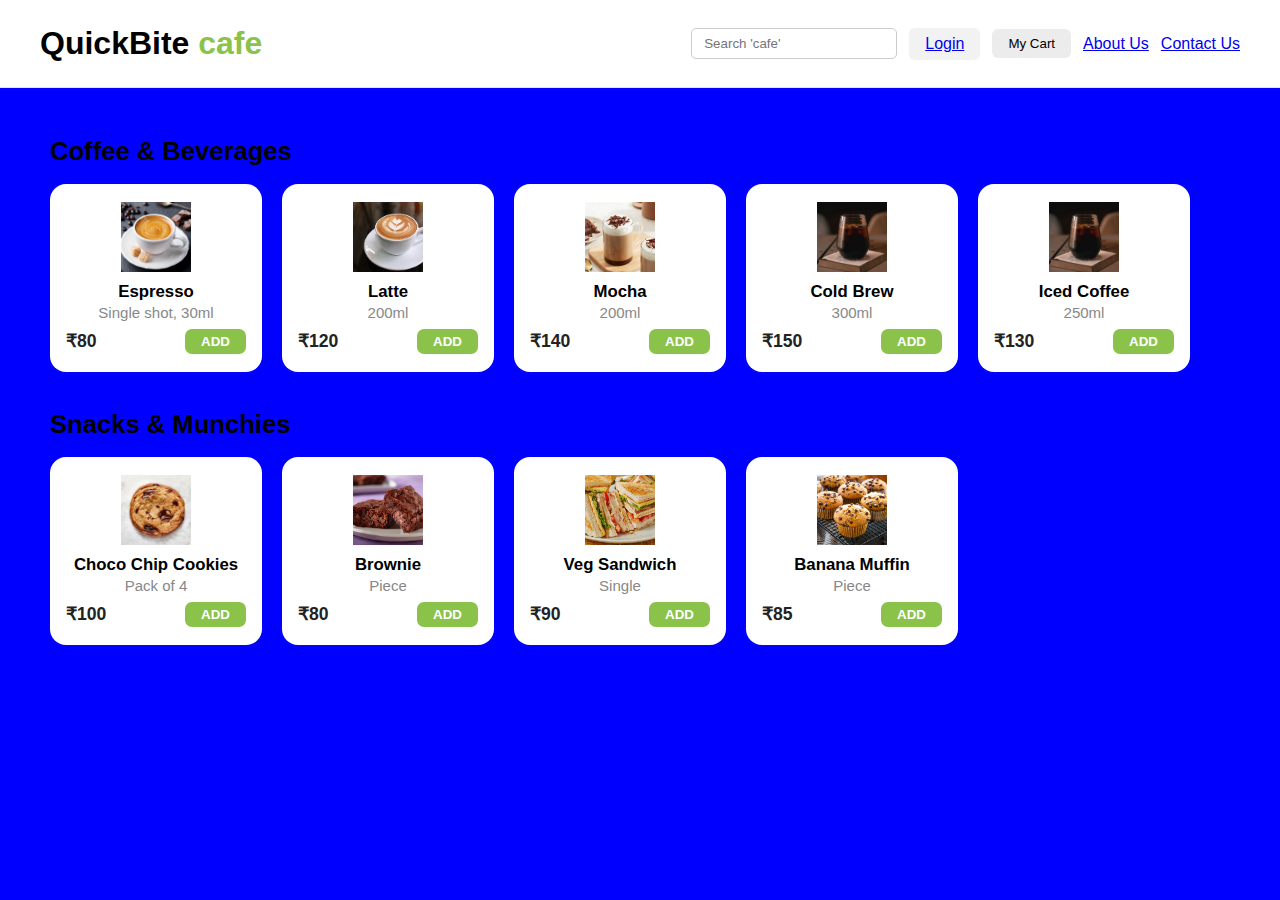
<file: index.html>
<!DOCTYPE html>
<html lang="en">
<head>
  <meta charset="UTF-8">
  <title>Cafe QuickBite</title>
  <link rel="stylesheet" href="styles.css">
</head>
<body>
  <header class="header">
  <div class="logo">QuickBite <span class="highlight">cafe</span></div>
  <div class="search-login">
    <input type="text" placeholder="Search 'cafe'">
    <a href="login/login.html" class="login-btn">Login</a>
    <button class="cart-btn">My Cart</button>
    <a href="contact and about/about.html">About Us</a>
    <a href="contact and about/contact.html">Contact Us</a>
  </div>
</header>

  <main>
    <section class="menu-section">
      <h2>Coffee & Beverages</h2>
      <div class="items-row">
        <div class="item-card">
          <img src="Images/ec178d83e5f597b162cda1e60cb64194.jpg" alt="Espresso" />
          <div class="item-name">Espresso</div>
          <div class="item-details">Single shot, 30ml</div>
          <div class="item-footer">
            <span class="item-price">₹80</span>
            <button class="add-btn">ADD</button>
          </div>
        </div>
        <div class="item-card">
          <img src="Images/latte.jpg" alt="Latte" />
          <div class="item-name">Latte</div>
          <div class="item-details">200ml</div>
          <div class="item-footer">
            <span class="item-price">₹120</span>
            <button class="add-btn">ADD</button>
          </div>
        </div>
        <div class="item-card">
          <img src="Images/Mocha.jpg" alt="Mocha" />
          <div class="item-name">Mocha</div>
          <div class="item-details">200ml</div>
          <div class="item-footer">
            <span class="item-price">₹140</span>
            <button class="add-btn">ADD</button>
          </div>
        </div>
        <div class="item-card">
          <img src="Images/coldbrew.jpg" alt="Cold Brew" />
          <div class="item-name">Cold Brew</div>
          <div class="item-details">300ml</div>
          <div class="item-footer">
            <span class="item-price">₹150</span>
            <button class="add-btn">ADD</button>
          </div>
        </div>
        <div class="item-card">
          <img src="Images/coldbrew.jpg" alt="Iced Coffee" />
          <div class="item-name">Iced Coffee</div>
          <div class="item-details">250ml</div>
          <div class="item-footer">
            <span class="item-price">₹130</span>
            <button class="add-btn">ADD</button>
          </div>
        </div>
      </div>
    </section>
    <section class="menu-section">
      <h2>Snacks & Munchies</h2>
      <div class="items-row">
        <div class="item-card">
          <img src="Images/cookie.webp" alt="Choco Chip Cookies" />
          <div class="item-name">Choco Chip Cookies</div>
          <div class="item-details">Pack of 4</div>
          <div class="item-footer">
            <span class="item-price">₹100</span>
            <button class="add-btn">ADD</button>
          </div>
        </div>
        <div class="item-card">
          <img src="Images/brownie.jpeg" alt="Brownie" />
          <div class="item-name">Brownie</div>
          <div class="item-details">Piece</div>
          <div class="item-footer">
            <span class="item-price">₹80</span>
            <button class="add-btn">ADD</button>
          </div>
        </div>
        <div class="item-card">
          <img src="Images/sandwich.jpg" alt="Veg Sandwich" />
          <div class="item-name">Veg Sandwich</div>
          <div class="item-details">Single</div>
          <div class="item-footer">
            <span class="item-price">₹90</span>
            <button class="add-btn">ADD</button>
          </div>
        </div>
        <div class="item-card">
          <img src="Images/muffin.webp" alt="Banana Muffin" />
          <div class="item-name">Banana Muffin</div>
          <div class="item-details">Piece</div>
          <div class="item-footer">
            <span class="item-price">₹85</span>
            <button class="add-btn">ADD</button>
          </div>
        </div>
      </div>
    </section>
  </main>
</body>
</html>
</file>
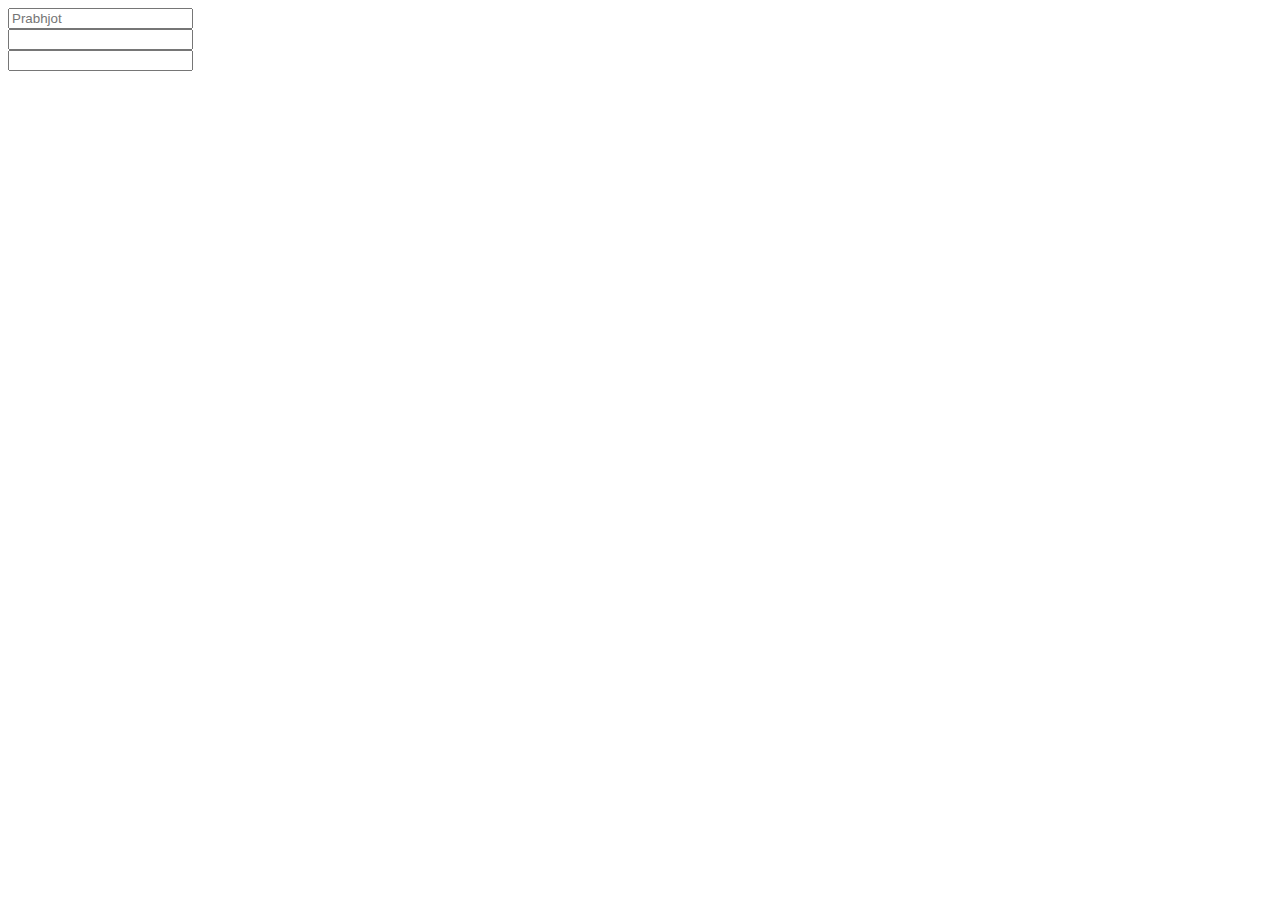
<file: demo.html>
<!DOCTYPE html>
<html lang="en">
<head>
    <meta charset="UTF-8">
    <meta name="viewport" content="width=device-width, initial-scale=1.0">
    <title>Document</title>
</head>
<body>
    <input type="name" placeholder="Prabhjot">
    <br>
    <input type="email" placeholder="">
    <br>
    <input type="password" placeholder="">
</body>
</html>
</file>
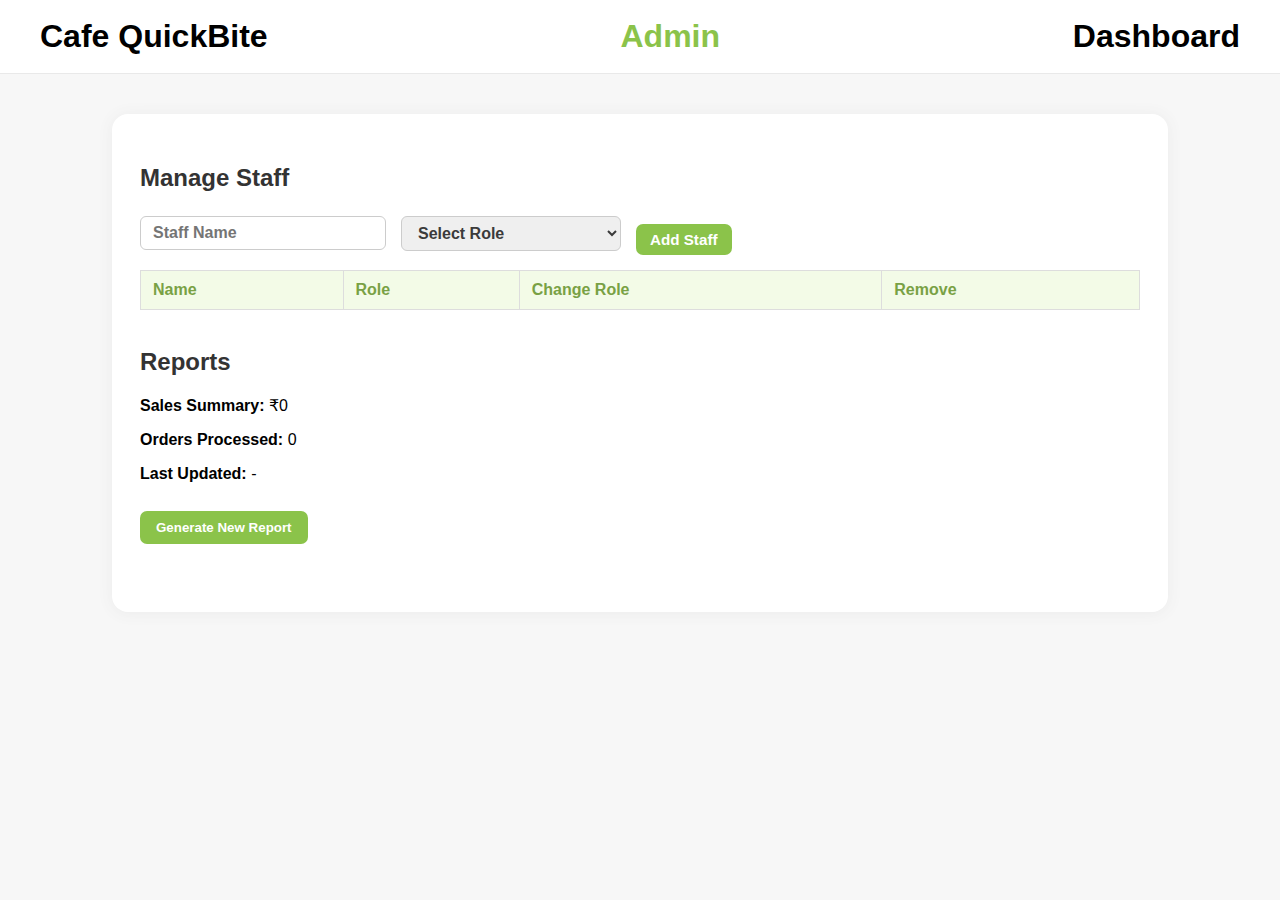
<file: Admin/admin.html>
<!DOCTYPE html>
<html lang="en">
<head>
  <meta charset="UTF-8" />
  <title>Cafe QuickBite - Admin Dashboard</title>
  <style>
    body {
     background: #f7f7f7; 
     font-family: 'Segoe UI', Arial, sans-serif; 
     margin: 0; 
     padding: 0; 
     }
    .admin-header {
     padding: 18px 40px; 
     background: #fff; 
     font-weight: bold;
      font-size: 2rem; 
      border-bottom: 1px solid #e9e9e9;
       display:flex; 
       justify-content: space-between; 
       align-items:center; }
    .admin-header .highlight { 
    color: #8bc34a; 
    }
    .dashboard-container { max-width:1000px; margin:40px auto; background:#fff; border-radius:16px; padding:30px 28px; box-shadow:0 1px 16px rgba(80,80,80,0.07); }
    h2 { margin-bottom:20px; font-weight:600; color:#333; }
    .section { margin-bottom:38px; }
    table { width:100%; border-collapse:collapse; font-size:1rem; }
    table, th, td { border:1px solid #ddd; }
    th, td { padding:10px 12px; text-align:left; }
    th { background:#f3fbe7; color:#79a144; }
    button { background:#8bc34a; border:none; color:white; padding:9px 16px; font-weight:600; cursor:pointer; border-radius:7px; margin-top:12px; transition:background .2s ease; }
    button:hover { background:#689f38; }
    input[type="text"], select { padding:7px 12px; font-size:1rem; border-radius:6px; border:1px solid #ccc; font-weight:600; color:#3b3b3b; width:220px; }
    input[type="text"]:focus, select:focus { border-color:#8bc34a; outline:none; }
    .form-inline { display:flex; gap:15px; flex-wrap:wrap; align-items:center; margin-bottom:15px; }
    .btn-small { padding:7px 14px; font-size:.95rem; }
    .danger { background:#c62828; }
  </style>
</head>
<body>
  <header class="admin-header">
    Cafe QuickBite <span class="highlight">Admin</span> Dashboard
  </header>

  <div class="dashboard-container">
    <!-- STAFF MANAGEMENT -->
    <div class="section" id="staffManagement">
      <h2>Manage Staff</h2>
      <form id="addStaffForm" class="form-inline" onsubmit="return addStaff(event)">
        <input type="text" id="staffName" placeholder="Staff Name" required />
        <select id="staffRole" required>
          <option value="" disabled selected>Select Role</option>
          <option value="Cashier">Cashier</option>
          <option value="Kitchen">Kitchen</option>
          <option value="Waiter">Waiter</option>
          <option value="Inventory">Inventory</option>
          <option value="Manager">Manager</option>
          <option value="Admin">Admin</option>
        </select>
        <button type="submit" class="btn-small">Add Staff</button>
      </form>

      <table id="staffTable">
        <thead>
          <tr><th>Name</th><th>Role</th><th>Change Role</th><th>Remove</th></tr>
        </thead>
        <tbody>
          <!-- Staff data will be injected here -->
        </tbody>
      </table>
    </div>

    <!-- REPORTS -->
    <div class="section" id="reportsSection">
      <h2>Reports</h2>
      <p><strong>Sales Summary:</strong> ₹<span id="salesTotal">0</span></p>
      <p><strong>Orders Processed:</strong> <span id="ordersCount">0</span></p>
      <p><strong>Last Updated:</strong> <span id="reportTime">-</span></p>
      <button onclick="generateReport()">Generate New Report</button>
      <p id="reportMsg" style="margin-top:10px; color:green;"></p>
    </div>
  </div>

  <script>
    const staffApi = 'http://localhost:3000/staff';
    const reportApi = 'http://localhost:3000/reports/1';
    const roles = ['Cashier', 'Kitchen', 'Waiter', 'Inventory', 'Manager', 'Admin'];
    let staff = [];

    // Utility: safe JSON stringify for embedding names in onclick handlers
    function jsString(s) { return JSON.stringify(String(s)); }

    // Fetch staff
    async function fetchStaff() {
      try {
        const res = await fetch(staffApi);
        if (!res.ok) throw new Error('Failed to fetch staff: ' + res.status);
        staff = await res.json();
        renderStaff();
      } catch (err) {
        console.error(err);
        alert('Unable to load staff. See console for details.');
      }
    }

    // Render staff table
    function renderStaff() {
      const tbody = document.querySelector('#staffTable tbody');
      tbody.innerHTML = '';
      staff.forEach(s => {
        const tr = document.createElement('tr');

        // create remove button as element to be safe (no innerHTML quoting issues)
        const removeBtn = document.createElement('button');
        removeBtn.type = 'button'; // IMPORTANT: prevents accidental form submit
        removeBtn.className = 'danger';
        removeBtn.textContent = 'Remove';
        removeBtn.onclick = () => removeStaff(s.id, s.name);

        // role select
        const sel = document.createElement('select');
        sel.innerHTML = roles.map(r => `<option value="${r}" ${r === s.role ? 'selected' : ''}>${r}</option>`).join('');
        sel.onchange = () => changeRole(s.id, sel.value);

        tr.innerHTML = `<td>${escapeHtml(s.name)}</td><td>${escapeHtml(s.role)}</td><td></td><td></td>`;
        tr.children[2].appendChild(sel);
        tr.children[3].appendChild(removeBtn);

        tbody.appendChild(tr);
      });
    }

    // Escape helper to avoid XSS from server data
    function escapeHtml(str) {
      return String(str)
        .replace(/&/g, "&amp;")
        .replace(/</g, "&lt;")
        .replace(/>/g, "&gt;")
        .replace(/"/g, "&quot;")
        .replace(/'/g, "&#039;");
    }

    // Add staff
    async function addStaff(event) {
      event.preventDefault();
      const name = document.getElementById('staffName').value.trim();
      const role = document.getElementById('staffRole').value;
      if (!name || !role) return;

      try {
        const res = await fetch(staffApi, {
          method: 'POST',
          headers: { 'Content-Type': 'application/json' },
          body: JSON.stringify({ name, role })
        });
        if (!res.ok) throw new Error('Add failed: ' + res.status);
        document.getElementById('addStaffForm').reset();
        await fetchStaff();
      } catch (err) {
        console.error(err);
        alert('Failed to add staff. See console.');
      }
    }

    // Change role
    async function changeRole(id, newRole) {
      try {
        const res = await fetch(`${staffApi}/${id}`, {
          method: 'PATCH',
          headers: { 'Content-Type': 'application/json' },
          body: JSON.stringify({ role: newRole })
        });
        if (!res.ok) throw new Error('Update failed: ' + res.status);
        // update local copy for snappier UI
        const idx = staff.findIndex(x => x.id === id);
        if (idx >= 0) staff[idx].role = newRole;
        renderStaff();
      } catch (err) {
        console.error(err);
        alert('Failed to update role.');
      }
    }

    // Remove staff (fixed)
    async function removeStaff(id, name) {
      if (!confirm(`Remove staff ${name}?`)) return;

      try {
        // disable UI (optional) - find the button and disable it (visual feedback)
        // perform delete
        const res = await fetch(`${staffApi}/${id}`, { method: 'DELETE' });
        if (!res.ok) throw new Error('Delete failed: ' + res.status);

        // remove from local array and re-render (fast and avoids extra GET)
        staff = staff.filter(s => s.id !== id);
        renderStaff();
      } catch (err) {
        console.error(err);
        alert('Failed to remove staff. See console.');
      }
    }

    // Load report data
    async function loadReport() {
      try {
        const res = await fetch(reportApi);
        if (!res.ok) throw new Error('Failed to load report: ' + res.status);
        const report = await res.json();
        document.getElementById('salesTotal').innerText = report.sales ?? 0;
        document.getElementById('ordersCount').innerText = report.orders ?? 0;
        document.getElementById('reportTime').innerText = report.lastUpdated ? new Date(report.lastUpdated).toLocaleString() : '-';
      } catch (err) {
        console.warn('No report available or failed to load:', err);
        // keep defaults
      }
    }

    // Generate new report and save
    async function generateReport() {
      const newSales = Math.floor(10000 + Math.random() * 5000);
      const newOrders = Math.floor(300 + Math.random() * 50);
      const timestamp = new Date().toISOString();

      document.getElementById('salesTotal').innerText = newSales;
      document.getElementById('ordersCount').innerText = newOrders;
      document.getElementById('reportTime').innerText = new Date(timestamp).toLocaleString();

      try {
        // use PATCH if report exists, else POST to create
        const resGet = await fetch(reportApi);
        if (resGet.ok) {
          await fetch(reportApi, {
            method: 'PATCH',
            headers: { 'Content-Type': 'application/json' },
            body: JSON.stringify({ sales: newSales, orders: newOrders, lastUpdated: timestamp })
          });
        } else {
          // report endpoint not present, create at /reports
          await fetch('http://localhost:3000/reports', {
            method: 'POST',
            headers: { 'Content-Type': 'application/json' },
            body: JSON.stringify({ sales: newSales, orders: newOrders, lastUpdated: timestamp })
          });
        }

        const msg = 'Report updated successfully at ' + new Date().toLocaleTimeString();
        const reportMsg = document.getElementById('reportMsg');
        reportMsg.innerText = msg;
        setTimeout(() => (reportMsg.innerText = ''), 9000);
      } catch (err) {
        console.error('Failed to save report:', err);
        alert('Failed to save report. See console.');
      }
    }

    // init
    fetchStaff();
    loadReport();
  </script>
</body>
</html>
</file>
<file: styles.css>
body {
  margin: 0;
  font-family: 'Segoe UI', Arial, sans-serif;
  background: blue;
}
.header {
  display: flex;
  align-items: center;
  justify-content: space-between;
  padding: 25px 40px;
  background: #fff;
  border-bottom: 1px solid #e5e5e5;
}
.logo {
  font-size: 2rem;
  font-weight: bold;
}
.logo .highlight {
  color: #8bc34a;
}
.delivery-info {
  line-height: 1.2;
  font-size: 1rem;
  margin: 0 24px;
}
.address {
  font-size: 0.9rem;
  color: #777;
}
.search-login {
  display: flex;
  align-items: center;
  gap: 12px;
}
.search-login input[type="text"] {
  padding: 7px 12px;
  border-radius: 5px;
  border: 1px solid #ccc;
  min-width: 180px;
}
.login-btn, .cart-btn {
  background: #f2f2f2;
  border: none;
  border-radius: 6px;
  padding: 7px 16px;
  cursor: pointer;
  font-weight: 500;
}
.cart-btn {
  background: #ececec;
}

main {
  padding: 28px 50px;
}
.menu-section {
  margin-bottom: 38px;
}
.menu-section h2 {
  font-size: 1.6rem;
  font-weight: 600;
  margin-bottom: 18px;
}
.items-row {
  display: flex;
  gap: 20px;
  flex-wrap: wrap;
}
.item-card {
  background: #fff;
  border-radius: 16px;
  box-shadow: 0 1px 4px rgba(100,100,100,0.07);
  padding: 18px 16px;
  width: 180px;
  display: flex;
  flex-direction: column;
  align-items: center;
  justify-content: flex-start;
}
.item-card img {
  width: 70px;
  height: 70px;
  object-fit: cover;
  margin-bottom: 10px;
}
.item-name {
  font-weight: 600;
  font-size: 1.05rem;
  margin-bottom: 2px;
  text-align: center;
}
.item-details {
  color: #888;
  font-size: 0.94rem;
  margin-bottom: 8px;
  text-align: center;
}
.item-footer {
  display: flex;
  justify-content: space-between;
  align-items: center;
  margin-top: auto;
  width: 100%;
}
.item-price {
  color: #222;
  font-size: 1.1rem;
  font-weight: 600;
}
.add-btn {
  background: #8bc34a;
  color: #fff;
  border: none;
  border-radius: 7px;
  padding: 5px 16px;
  font-weight: 600;
  cursor: pointer;
  transition: background 0.2s;
}
.add-btn:hover {
  background: #689f38;
}
</file>
